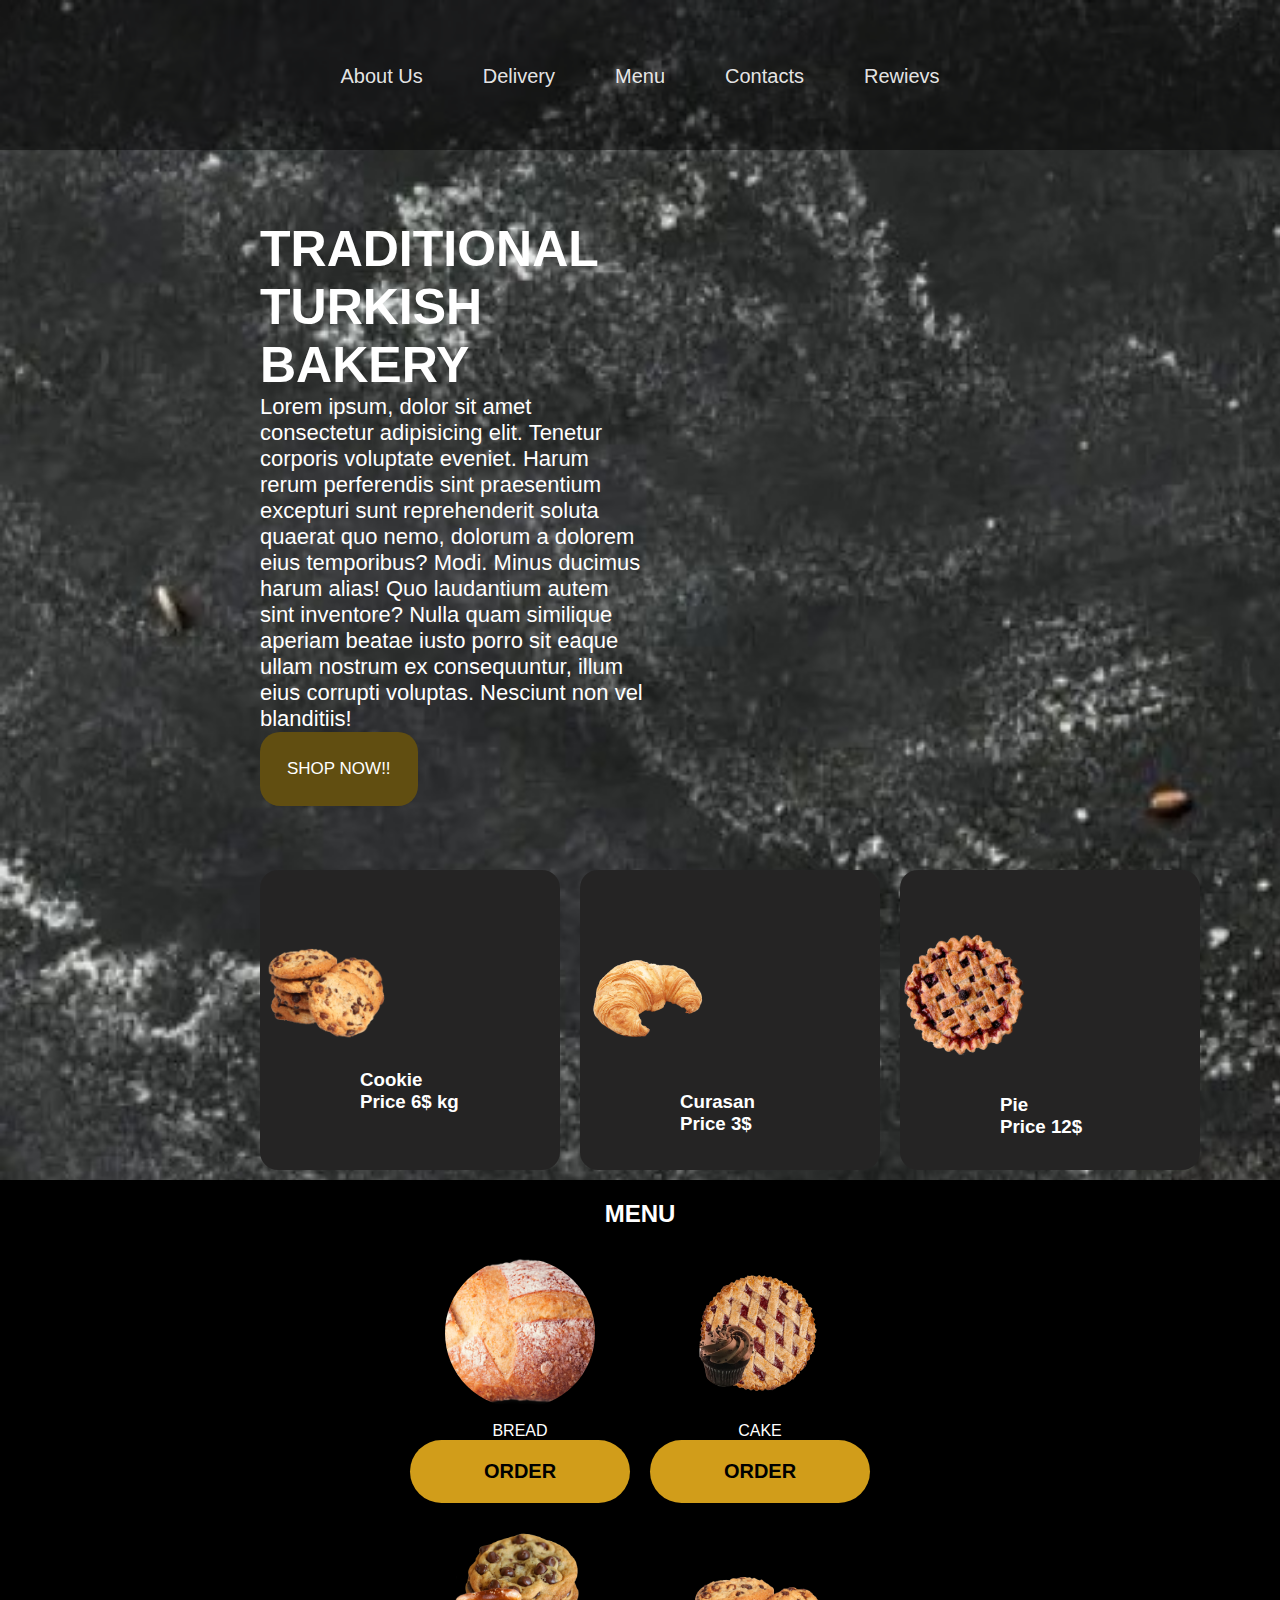
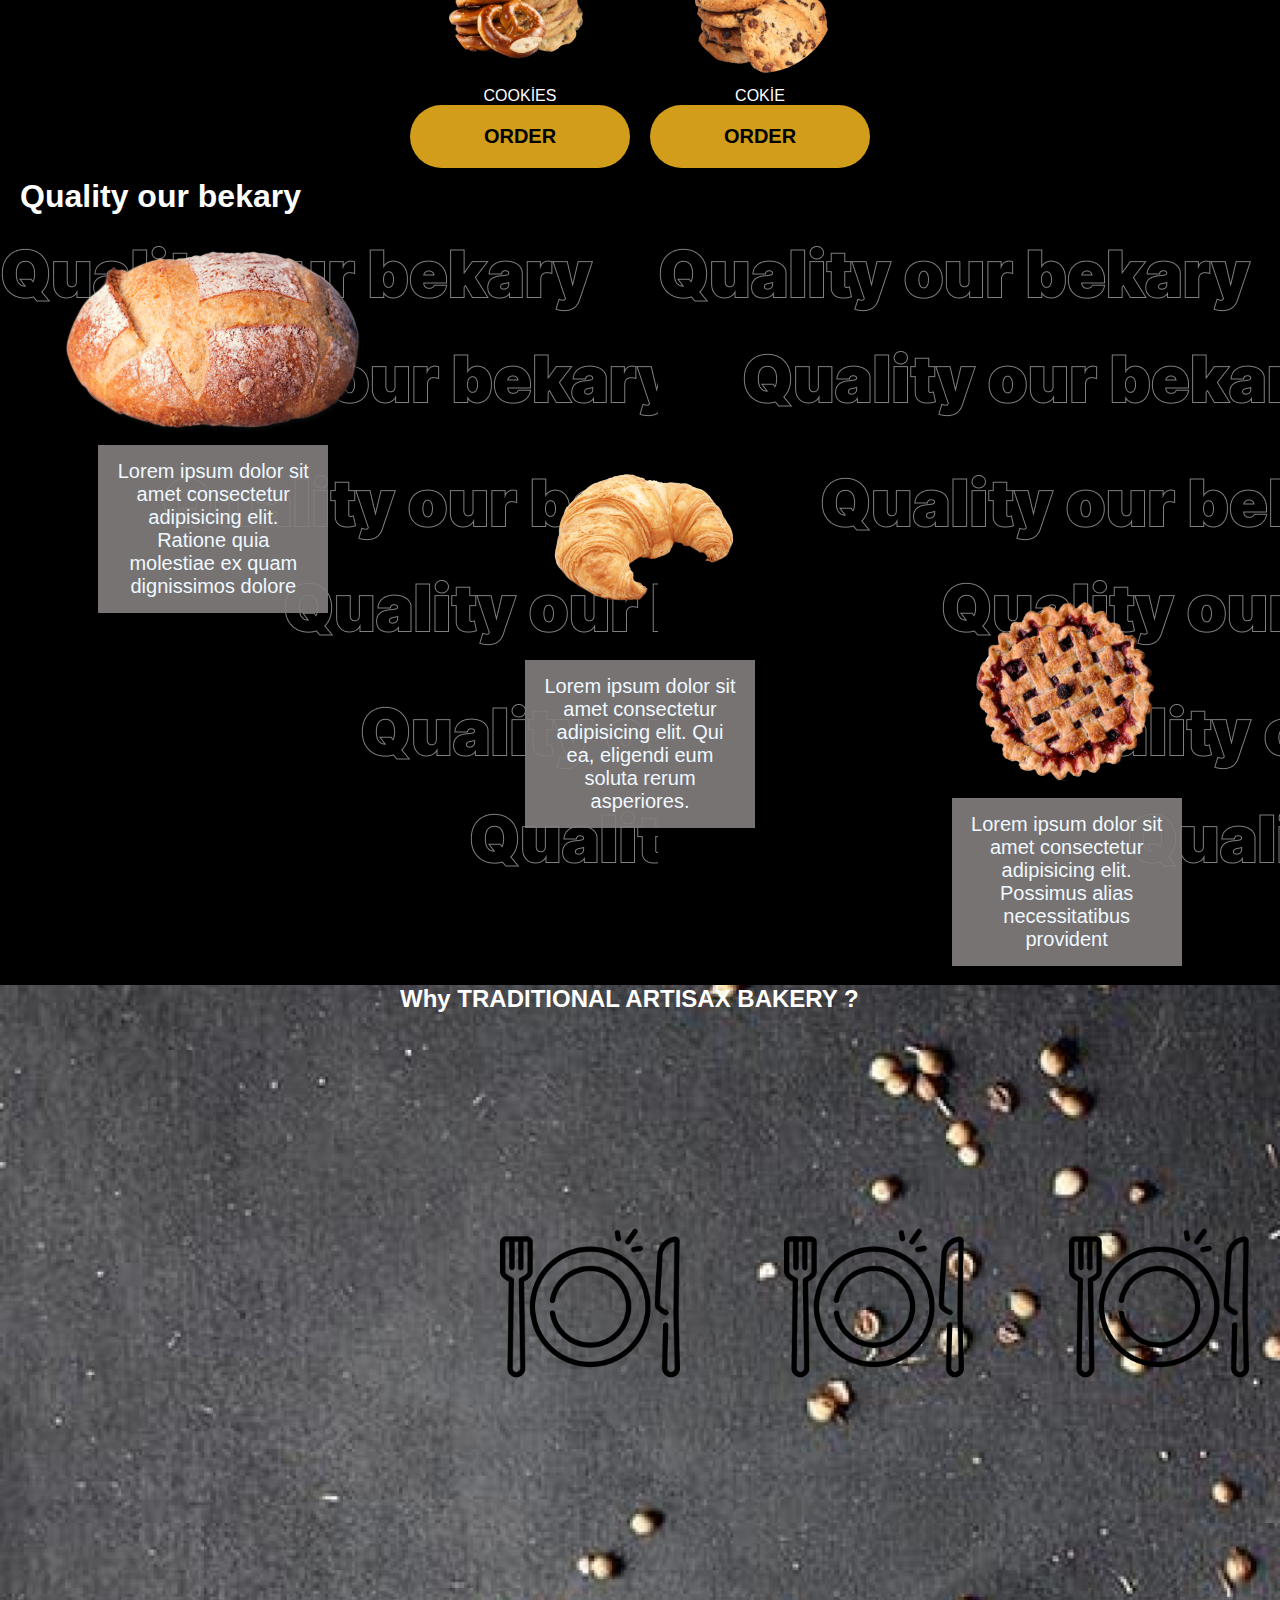
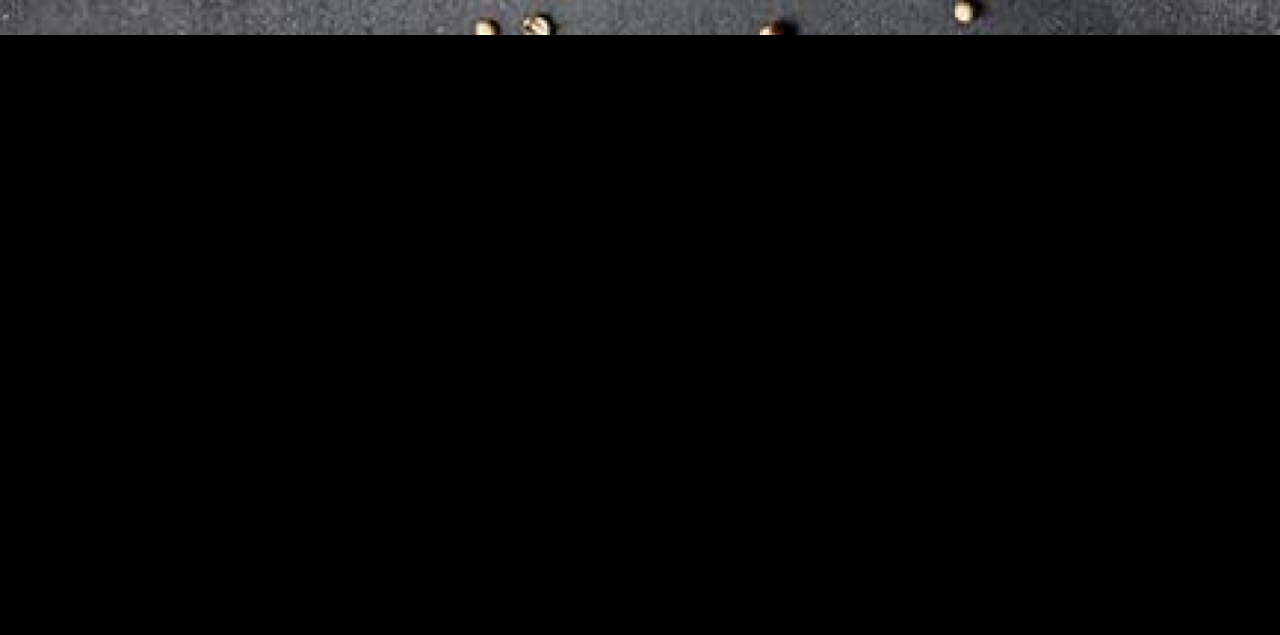
<file: index.html>
<!DOCTYPE html>
<html lang="en">
<head>
    <meta charset="UTF-8">
    <meta name="viewport" content="width=device-width, initial-scale=1.0">
    <link rel="stylesheet" href="index.css">
    <title>Bakery</title>
    <link rel="icon" href="image/bakeryicon.png" type="image/x-icon">

</head>
<body>
    <nav class="cs1">
        <div class="container">
        <div class="cs2">
            <p>About Us</p>
            <p>Delivery</p>
            <p>Menu</p>
            <p>Contacts</p>
            <p>Rewievs</p>
        </div>
        </div>
    </nav>
    <section>
        <div class="box">
            <h1 class="h1">TRADITIONAL TURKISH BAKERY</h1>
            <p class="lrm">Lorem ipsum, dolor sit amet consectetur adipisicing elit. Tenetur corporis voluptate eveniet. Harum rerum perferendis sint praesentium excepturi sunt reprehenderit soluta quaerat quo nemo, dolorum a dolorem eius temporibus? Modi.
            Minus ducimus harum alias! Quo laudantium autem sint inventore? Nulla quam similique aperiam beatae iusto porro sit eaque ullam nostrum ex consequuntur, illum eius corrupti voluptas. Nesciunt non vel blanditiis!
            </p>
            <button class="button">
                <a href="kayıt.html" target="_blank">SHOP NOW!!</a>
            </button>
        </div>
        <div class="container2">
            <div class="menu">
                <img class="res" src="image/cookie.png" alt="">
                <ul>
                <li class="liv">
                    <h3>Cookie</h3>
                    <h3>Price 6$ kg</h3> 
                </li>
            </ul>
            </div>
            <div class="menu">
                <img class="cur" src="image/curasan.png" alt="">
                <ul>
                <li class="live">
                    <h3>Curasan</h3>
                    <h3>Price 3$</h3> 
                </li>
            </ul>
            </div>
            <div class="menu">
                <img class="cur" src="image/pie.png" alt="">
                <ul>
                <li class="liver">
                    <h3>Pie</h3>
                    <h3>Price 12$</h3> 
                </li>
            </ul>
            </div>
        </div>
    </section>
    <!-- Menu -->
            <section class="black-box">
                <div class="centered">
                    <h2>MENU</h2>
                </div>
                    <div class="content">
                        <div class="item">
                            <img src="image/breadmart.png" alt="Resim 1">
                            <p>BREAD</p>
                            <div class="kup">ORDER</div>
                        </div>
                        <div class="item">
                            <img src="image/cakes.png" alt="Resim 2">
                            <p>CAKE</p>
                            <div class="kup">ORDER</div>
                        </div>
                    </div>
                    <div>
                        <div class="content">
                        <div class="item">
                            <img src="image/coockies.png" alt="Resim 2">
                            <p>COOKİES</p>
                            <div class="kup">ORDER</div>
                        </div>
                        <div class="item">
                            <img src="image/cookie.png" alt="Resim 2">
                            <p>COKİE</p>
                            <div class="kup">ORDER</div>
                        </div>
                    </div>
                </div>
                <div class="altyazi">
                    <h1>Quality our bekary</h1>
                </div>
            </section>
            <!-- menu -->
            <section class="altmenu">
                <!----------- menu section ------------->
    <section class="altmenu">
        <div class="align-container">
            <div class="align" id="align1">
                <img src="/image/breadmart.png" alt="">
                <div class="caption">Lorem ipsum dolor sit amet consectetur adipisicing elit. Ratione quia
                    molestiae ex quam dignissimos dolore </div>
            </div>
            <div class="align" id="align2">
                <img src="/image/curasan.png" alt="">
                <div class="caption">Lorem ipsum dolor sit amet consectetur adipisicing elit. Qui ea, eligendi
                    eum soluta rerum asperiores.</div>
            </div>
            <div class="align" id="align3">
                <img src="/image/pie.png" alt="">
                <div class="caption">Lorem ipsum dolor sit amet consectetur adipisicing elit. Possimus alias
                    necessitatibus provident</div>
            </div>
        </div>
        </div>
    </section>
    <!------------------ Bölüm 4 -->
    <section class="section4">
        <div class="why">
            <h2>Why TRADITIONAL ARTISAX BAKERY ?<h1>
        </div>
        <div class="icon">
            <img src="image/dish.png" alt="">
            <img src="image/dish.png" alt="">
            <img src="image/dish.png" alt="">
        </div>
    </section>
            <!-- FOOTER -->
            <footer>
                <div class="bigbox">
                    <div class="smalldiv">
                        <iframe class="map" src="https://www.google.com/maps/embed?pb=!1m18!1m12!1m3!1d3009.975333047275!2d28.974150054185802!3d41.02579560333411!2m3!1f0!2f0!3f0!3m2!1i1024!2i768!4f13.1!3m3!1m2!1s0x14cab9e7a7777c43%3A0x4c76cf3dcc8b330b!2sGalata%20Kulesi!5e0!3m2!1str!2str!4v1722362228923!5m2!1str!2str" width="400" height="300" style="border:0;" allowfullscreen="" loading="lazy" referrerpolicy="no-referrer-when-downgrade"></iframe>
                    </div>
                </div>
                    <div class="smalldiv"></div>
                </div>
                <div class="bigbox"></div>
            </footer>
</body>
</html>
</file>
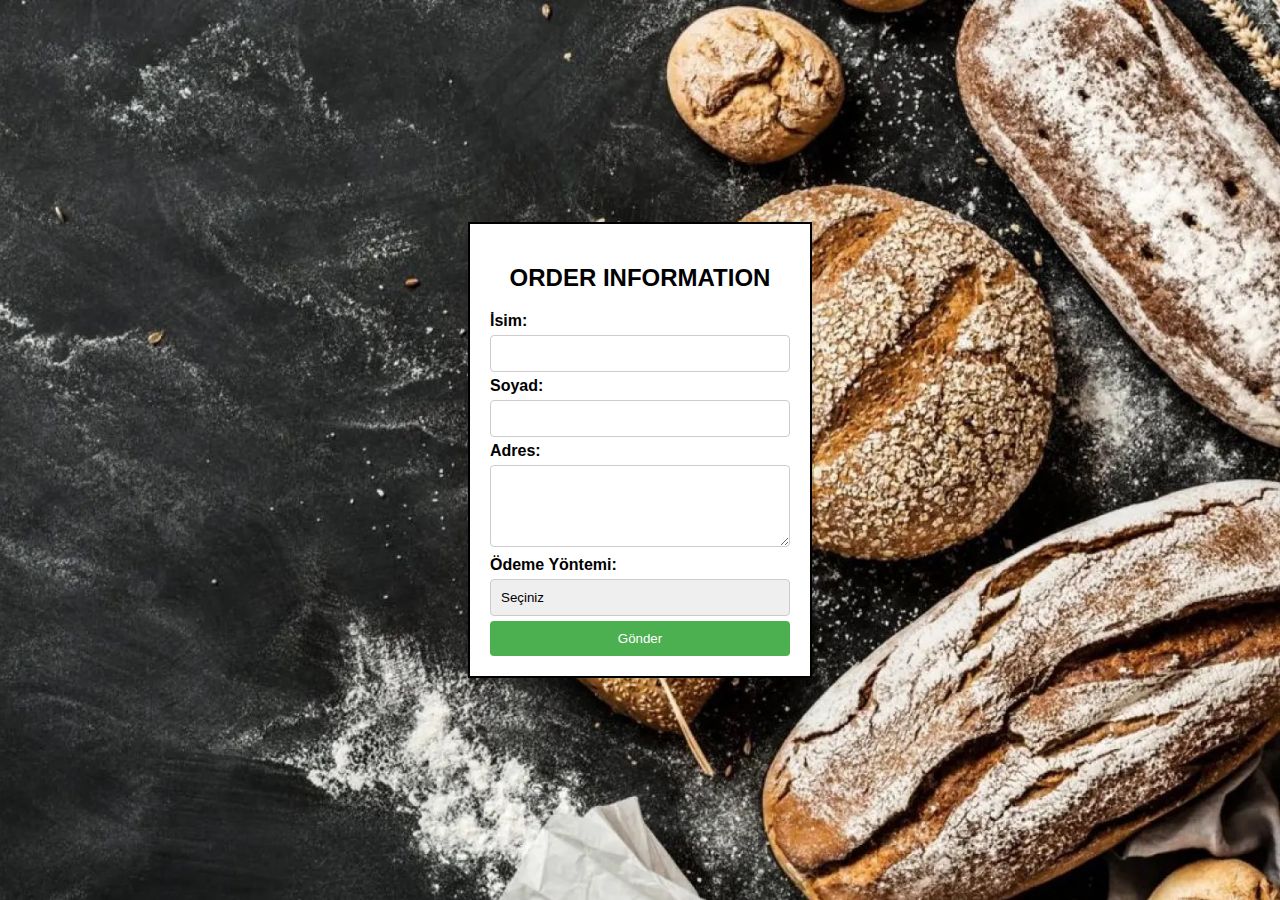
<file: kayıt.html>
<!DOCTYPE html>
<html lang="en">
<head>
    <meta charset="UTF-8">
    <meta name="viewport" content="width=device-width, initial-scale=1.0">
    <link rel="stylesheet" href="kayıt.css">
    <title>ORDER INFORMATION</title>
</head>
<body>
    <div class="container">
        <h2>ORDER INFORMATION</h2>
        <form action="#">
        <div>
            <label for="fname">İsim:</label><br>
            <input type="text" id="fname" name="fname" required><br>
        </div>
        <div>
            <label for="lname">Soyad:</label><br>
            <input type="text" id="lname" name="lname" required><br>
        </div>
        <div>
            <label for="address">Adres:</label><br>
            <textarea id="address" name="address" rows="4" required></textarea><br>
        </div>
        <div>
            <label for="payment">Ödeme Yöntemi:</label><br>
            <select id="payment" name="payment" required>
            <option value="">Seçiniz</option>
            <option value="isbankasi">İşbankası</option>
            <option value="papara">Papara</option>
            </select><br>
        </div>
        <input type="submit" value="Gönder">
        </form>
    </div>
</body>
</html>
</file>
<file: index.css>
*{
    margin: 0;
    padding: 0;
    box-sizing: 0;
}
body {
    margin: 0;
    font-family: Arial, sans-serif;
    background-image: url(image/firinarkaplan.jpg);
    background-size: cover; 
    background-repeat: no-repeat; 
    height: 100%;
    justify-content: center;
    align-items: center;
    overflow-x: hidden;
}


.cs1 {
    background-color: rgba(0, 0, 0, 0.5);
    padding: 10px 0;
    height: 130px;
}

.container {
    max-width: 1200px;
    margin: 0 auto;
    display: flex;
    justify-content: center;
}

.cs2 {
    display: flex;
    gap: 20px;
    margin-top: 45px;
    font-size: 20px;
}

.cs2 p {
    color: rgba(255, 255, 255, 0.9); 
    margin: 0;
    padding: 10px 20px;
    border-radius: 5px;
    cursor: pointer;
}

.cs2 p:hover {
    background-color: rgba(255, 255, 255, 0.1); 
}
.box{
    width: 30%;
    height: 290px;
    margin-left: 260px;
    margin-top: 70px;
}
.h1{
    font-size: 50px;
    color: white;
    font-family:'Lucida Sans', 'Lucida Sans Regular', 'Lucida Grande', 'Lucida Sans Unicode', Geneva, Verdana, sans-serif;
}
.lrm{
    font-size: 22px;
    color: white;
}
.button{
    background-color: rgb(97, 78, 17);
    padding: 27px;
    border-radius: 20px;
    color: aliceblue;
    border: none;
    font-size: 17px;
    cursor: pointer;
    transition: background-color 0.3s, color 0.3s;

}
.button a{
    text-decoration: none;
    color:#fff
}
.button:hover {
    background-color: rgb(160, 168, 70); 
    color: black; 
}
.menu{ 
width: 300px;
height: 300px;
background-color: rgb(75, 74, 74);
margin: 10px;
background: linear-gradient(to bottom, #252424, #252424); 
transition: background-color 0.3s ease; 
border-radius: 18px;
}
.container2 {
    display: flex;
    margin-top: 350px;
    margin-left: 250px;
}
.menu:hover {
    background: linear-gradient(to bottom, #b4983c, #958d38);
    transition: background-color 0.2s ease;
}
.liv{
    margin-left: 100px;
    margin-bottom: 400px;
    color: white;
}
.res {
    width: 130px;
}
li {
    list-style-type: none;
}
.cur{
    margin-top: 60px;
    width: 130px;
}
.live{
    margin-left: 100px;
    margin-top: 20px;
    color: white;
}
.liver{
    margin-top: 30px;
    color: white;
    margin-left: 100px;
}
.footer {
    background-color: #000000;
    color: #fff;
    padding: 20px 0;
    text-align: center;
}

.black-box {
    background-color: #000;
    color: #fff;
    padding: 20px;
}

.centered {
    display: flex;
    flex-direction: column;
    align-items: center;
}

h2 {
    font-size: 24px;
    margin-bottom: 20px;
}
/* 4.section */
.content {
    display: flex;
    justify-content: center;
}

.item {
    text-align: center;
    margin: 10px;
}

.item img {
    width: 150px;
    height: 150px;
    object-fit: cover;
    border-radius: 50%;
}

.item p {
    margin-top: 10px;
}
/* 4.section bitiş */
.kup {
    width: 180px;
    background-color: rgb(209, 157, 26);
    padding: 20px;
    border-radius: 50px;
    color: black;
    font-weight: bold;
    font-size: 20px;
}
.altmenu {
    background-color: #000;
    width: 100%;
    height: 700px;
    background: linear-gradient(rgba(0, 0, 0, 0.5), rgba(0, 0, 0, 0.5)), url('image/gfbvb.png');
    background-repeat: repeat-x;
    
}
/* 4.section bitiş */
.kup {
    width: 180px;
    background-color: rgb(209, 157, 26);
    padding: 20px;
    border-radius: 50px;
    color: black;
    font-weight: bold;
    font-size: 20px;
}
.altmenu {
    background-color: #000;
    width: 100%;
    height: 750px;
    background-image: linear-gradient(rgba(0, 0, 0, 0.5), rgba(0, 0, 0, 0.5)), url('image/gfbvb.png');
    background-repeat: repeat-x;
}
.title {
    margin: 60px;
    padding: 0;
    color: white; 
    text-align: center; 
    font-size: 64px;
    font-family: "Italiana", sans-serif;
}
.align-container {
    display: flex;
    justify-content: space-around; 
    height: auto; 
}
.align {
    padding: 10px;
    margin: 5px;
    font-size: 20px;
    display: flex;
    flex-direction: column;
    align-items: center;
    width: 200px;
}
.align img {
    height: auto;
}
.caption {
    width: 100%; 
    background-color: #837e7ee8;
    text-align: center;
    padding: 15px;
    margin-top: 10px;
    color:aliceblue;
    font-weight: 400;
}
#align2 {
    margin-top: 180px;
}
#align3 {
    margin-top: 350px;
}
/**** bölüm 4 ******/
.section4{
    background-image: url("image/arkapln2.jpg");
    width: 100%;
    height: 650px;
    background-repeat: no-repeat;
    background-size: cover;
}
.why{
    margin-left: 400px;
    color: #fff;
    font-size: 35px;
}
.icon{
    margin-top: 200px;
    margin-left:400px;
}
.icon img{
    width: 180px;
    height: 180px;
    margin-left: 100px;
}
/* FOOTER */
footer {
    width: 100%;
    height: 600px;
    background-color: #000000;
}
.map{
    margin-top: 125px;
    margin-left: 190px;
    width: 400px;
    height: 400px;
}
</file>
<file: kayıt.css>
body {
    margin: 0;
    font-family: Arial, sans-serif;
    background-image: url(image/firinarkaplan.jpg);
    background-size: cover; 
    background-repeat: no-repeat; 
    display: flex;
    justify-content: center;
    align-items: center;
    height: 100vh;
    background-color: #f0f0f0;
    margin: 0;
    font-family: Arial, sans-serif;
}
.container {
    width: 300px;
    padding: 20px;
    background-color: #ffffff;
    text-align: center;
    border: 2px solid #000000;
    box-shadow: 0 0 10px rgba(0, 0, 0, 0.1);
}

h2 {
    color: #000000;
    font-size: 1.5em;
    margin-bottom: 20px;
}

form {
    text-align: left;
}

label {
    font-weight: bold;
}

input[type="text"],
textarea,
select {
    width: 100%;
    padding: 10px;
    margin: 5px 0;
    box-sizing: border-box;
    border: 1px solid #ccc;
    border-radius: 4px;
}

select {
    appearance: none;
    -webkit-appearance: none;
    -moz-appearance: none;
    background-repeat: no-repeat;
    background-position-x: calc(100% - 12px);
    background-position-y: center;
}

input[type="submit"] {
    width: 100%;
    padding: 10px;
    background-color: #4CAF50;
    color: white;
    border: none;
    border-radius: 4px;
    cursor: pointer;
}

input[type="submit"]:hover {
    background-color: #45a049;
}

@media (max-width: 360px) {
    .container {
    width: 90%;
    }
}
</file>
